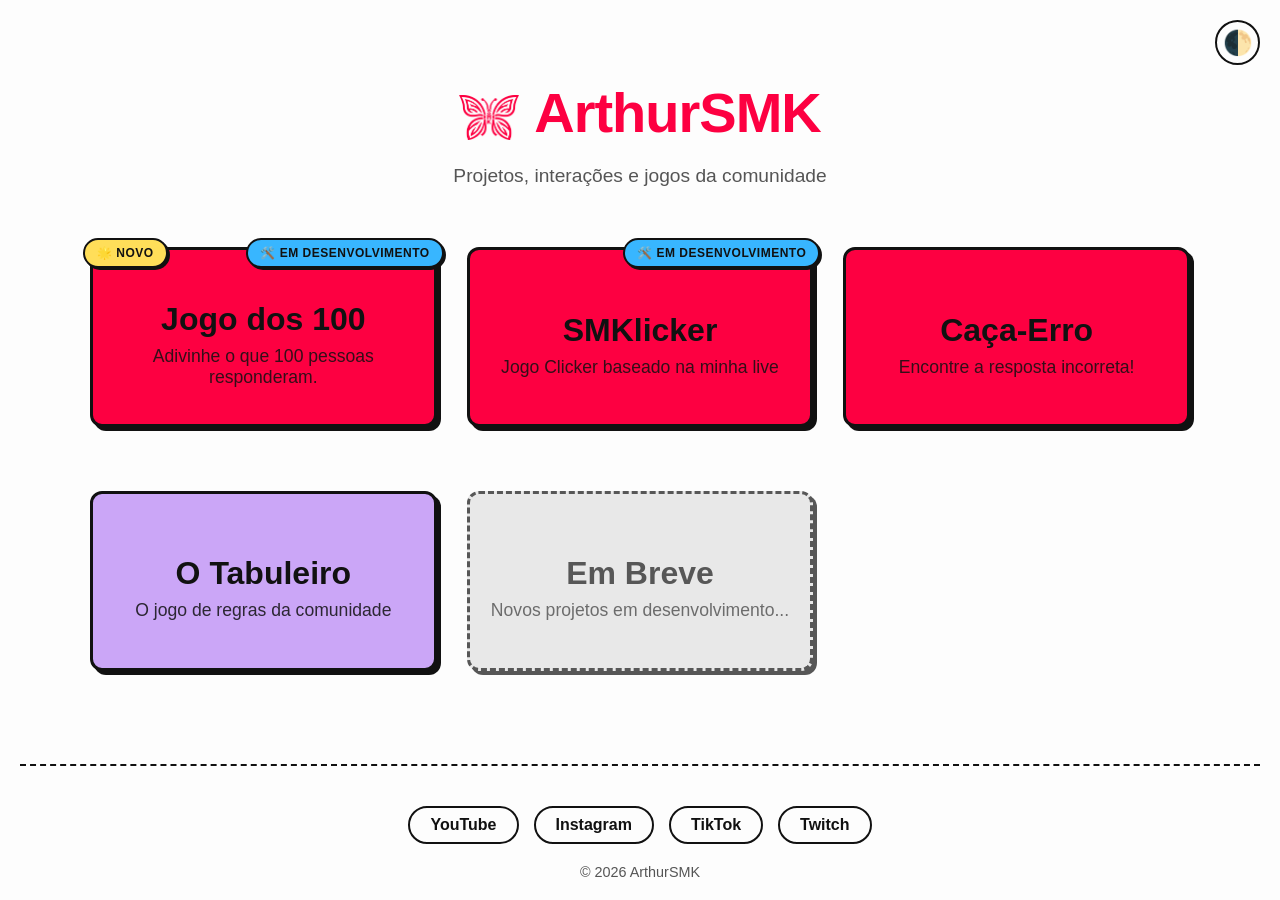
<file: index.html>
<!DOCTYPE html>
<html lang="pt-BR">
<head>
    <meta charset="UTF-8">
    <meta name="viewport" content="width=device-width, initial-scale=1.0">
    <title>ArthurSMK - Jogos e Interações</title>
    <link rel="icon" type="image/png" href="logo.png">
    <link rel="stylesheet" href="style.css">
</head>
<body>

    <button id="theme-toggle" class="theme-btn" aria-label="Alternar Tema">🌓</button>

    <header>
        <div class="logo-container">
            <div class="logo-img" style="-webkit-mask-image: url('logo.png'); mask-image: url('logo.png');"></div>
            <h1 class="brand-name">ArthurSMK</h1>
        </div>
        <p>Projetos, interações e jogos da comunidade</p>
    </header>

    <main class="games-grid">
        <a href="jogodos100/index.html" class="game-link">
            <div class="game-card jogodos100-bg">
                <span class="tag-novo">🌟 Novo</span>
                <span class="tag-dev">🛠️ Em Desenvolvimento</span>
                
                <h2>Jogo dos 100</h2>
                <p>Adivinhe o que 100 pessoas responderam.</p>
            </div>
        </a>
        
        <a href="smklicker/index.html" class="game-link">
            <div class="game-card smklicker-bg">
                <span class="tag-dev">🛠️ Em Desenvolvimento</span>
                
                <h2>SMKlicker</h2>
                <p>Jogo Clicker baseado na minha live</p>
            </div>
        </a>

        <a href="caca-erro/index.html" class="game-link">
            <div class="game-card caca-erro-bg">
                
                <h2>Caça-Erro</h2>
                <p>Encontre a resposta incorreta!</p>
            </div>
        </a>

        <a href="tabuleiro/index.html" class="game-link">
            <div class="game-card tabuleiro-bg">
                
                <h2>O Tabuleiro</h2>
                <p>O jogo de regras da comunidade</p>
            </div>
        </a>

        <a href="#" class="game-link em-breve">
            <div class="game-card futsal-bg">
                <h2>Em Breve</h2>
                <p>Novos projetos em desenvolvimento...</p>
            </div>
        </a>

    </main>

    <footer>
        <div class="social-links">
            <a href="https://youtube.com/@arthursmk18" target="_blank">YouTube</a>
            <a href="https://instagram.com/ArthurSMK18" target="_blank">Instagram</a>
            <a href="https://tiktok.com/@arthursmk" target="_blank">TikTok</a>
            <a href="https://twitch.tv/arthursmk" target="_blank">Twitch</a>
        </div>
        <p>© 2026 ArthurSMK</p>
    </footer>

    <script src="script.js"></script>
</body>
</html>
</file>
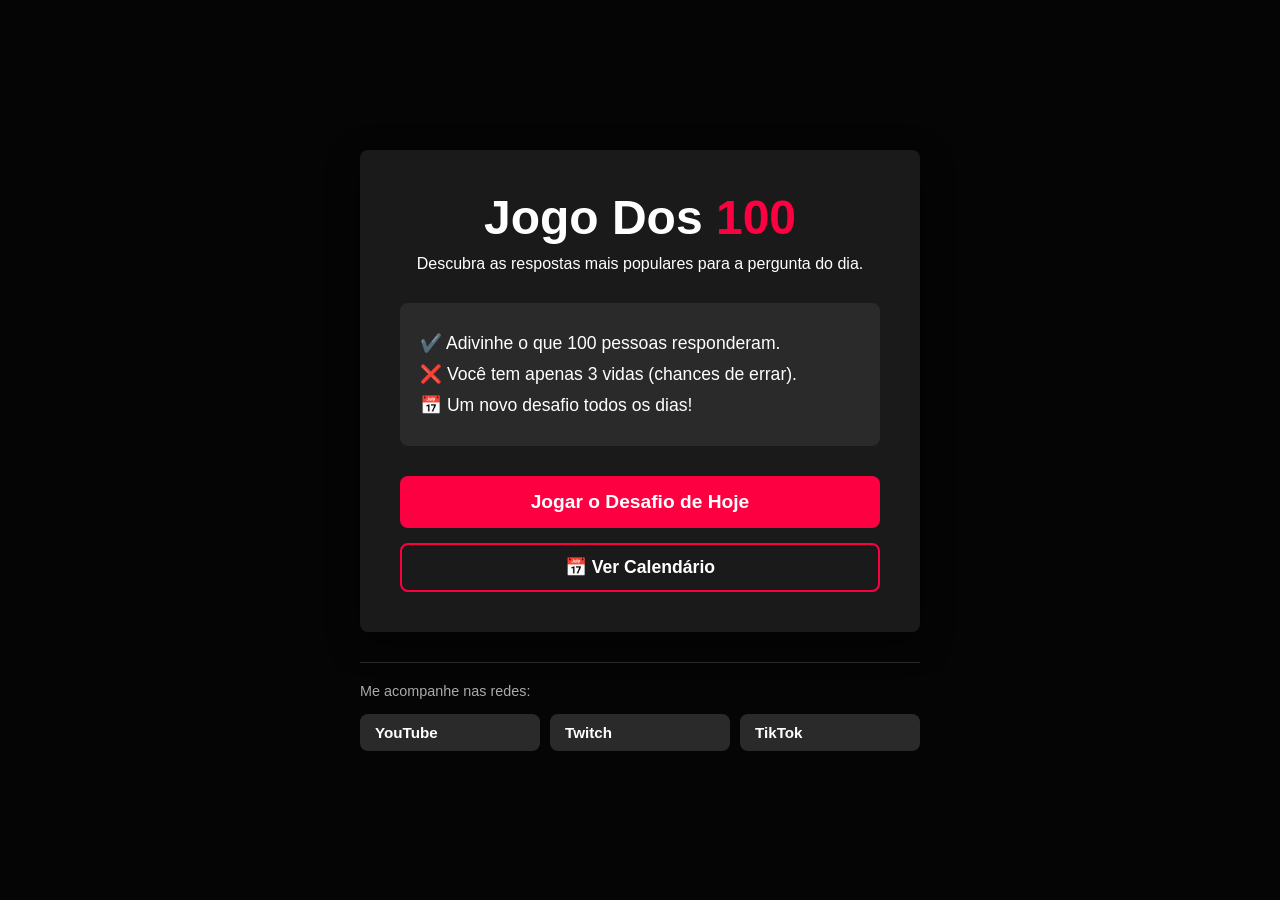
<file: jogodos100/index.html>
<!DOCTYPE html>
<html lang="pt-BR">
<head>
    <meta charset="UTF-8">
    <meta name="viewport" content="width=device-width, initial-scale=1.0">
    <title>Jogo Dos 100</title>
    <link rel="stylesheet" href="style.css">
</head>
<body>
    <div id="menu-screen" class="screen">
        <div class="menu-content">
            <h1>Jogo Dos <span class="highlight">100</span></h1>
            <p>Descubra as respostas mais populares para a pergunta do dia.</p>
            <div class="instructions">
                <p>✔️ Adivinhe o que 100 pessoas responderam.</p>
                <p>❌ Você tem apenas 3 vidas (chances de errar).</p>
                <p>📅 Um novo desafio todos os dias!</p>
            </div>
            <div class="menu-actions">
                <button id="btn-start" class="btn-primary">Jogar o Desafio de Hoje</button>
                <button id="btn-open-calendar" class="btn-secondary">📅 Ver Calendário</button>
            </div>
            </div> <div class="social-section">
                <p>Me acompanhe nas redes:</p>
                <div class="social-links">
                    <a href="https://youtube.com/@arthursmk18" target="_blank" class="social-btn youtube">YouTube</a>
                    <a href="https://twitch.tv/arthursmk" target="_blank" class="social-btn twitch">Twitch</a>
                    <a href="https://tiktok.com/@arthursmk" target="_blank" class="social-btn tiktok">TikTok</a>
                </div>
            </div>
        </div>
    </div>

    <div id="calendar-modal" class="modal hidden">
        <div class="modal-content calendar-content">
            <h2>Desafios Anteriores</h2>
            <p class="subtitle">Jogue os dias que você perdeu ou deixou passar.</p>
            
            <div class="calendar-wrapper">
                <div class="calendar-header">
                    <button id="btn-prev-month" class="btn-nav">&lt;</button>
                    <h3 id="calendar-month-year">Mês Ano</h3>
                    <button id="btn-next-month" class="btn-nav">&gt;</button>
                </div>
                <div class="calendar-weekdays">
                    <span>D</span><span>S</span><span>T</span><span>Q</span><span>Q</span><span>S</span><span>S</span>
                </div>
                <div id="calendar-grid" class="calendar-grid">
                    </div>
            </div>

            <div class="modal-actions">
                <button id="btn-close-calendar" class="btn-secondary">Fechar Calendário</button>
            </div>
        </div>
    </div>

    <div id="game-screen" class="screen hidden">
        <button id="btn-back-from-game" class="btn-text">⬅ Voltar ao Menu</button>

        <header class="game-header">
            <div class="score-container">
                <span class="score-label">Pontuação</span>
                <span id="score-display" class="score-value">0/100</span>
            </div>
            <div class="lives-container" id="lives-display">
                <span class="life"></span>
                <span class="life"></span>
                <span class="life"></span>
            </div>
        </header>

        <main class="game-main">
            <h2 id="question-display">Carregando pergunta...</h2>
            
            <div id="board" class="board">
                </div>

            <div class="input-section">
                <input type="text" id="guess-input" placeholder="Digite sua resposta..." autocomplete="off">
                <button id="btn-submit" class="btn-primary">Enviar</button>
                <button id="btn-hint" class="btn-secondary hint-btn" title="Pedir Dica">💡</button>
            </div>
            <p id="feedback-message" class="feedback"></p>

            <div id="wrong-guesses-container" class="hidden">
                <p class="wrong-guesses-title">Tentativas incorretas:</p>
                <div id="wrong-guesses-list"></div>
            </div>
        </main>
    </div>

    <div id="end-modal" class="modal hidden">
        <div class="modal-content">
            <h2 id="end-title">Fim de Jogo</h2>
            <p id="end-score-text">Você conseguiu <span id="final-score" class="highlight">0</span> pontos!</p>
            
            <p id="end-hints-display" style="font-size: 0.9rem; color: var(--text-muted); margin-bottom: 15px;">Dicas usadas: <span id="final-hints" class="highlight">0</span></p>

            <div id="missed-words-container" class="hidden">
                <p>Faltou descobrir:</p>
                <ul id="missed-words-list"></ul>
            </div>
            <div class="modal-actions">
                <button id="btn-share" class="btn-primary">Compartilhar Pontuação</button>
                <button id="btn-back-menu" class="btn-secondary" style="margin-top: 10px;">Voltar ao Menu</button>
            </div>
        </div>
    </div>

    <script src="script.js"></script>
</body>
</html>
</file>
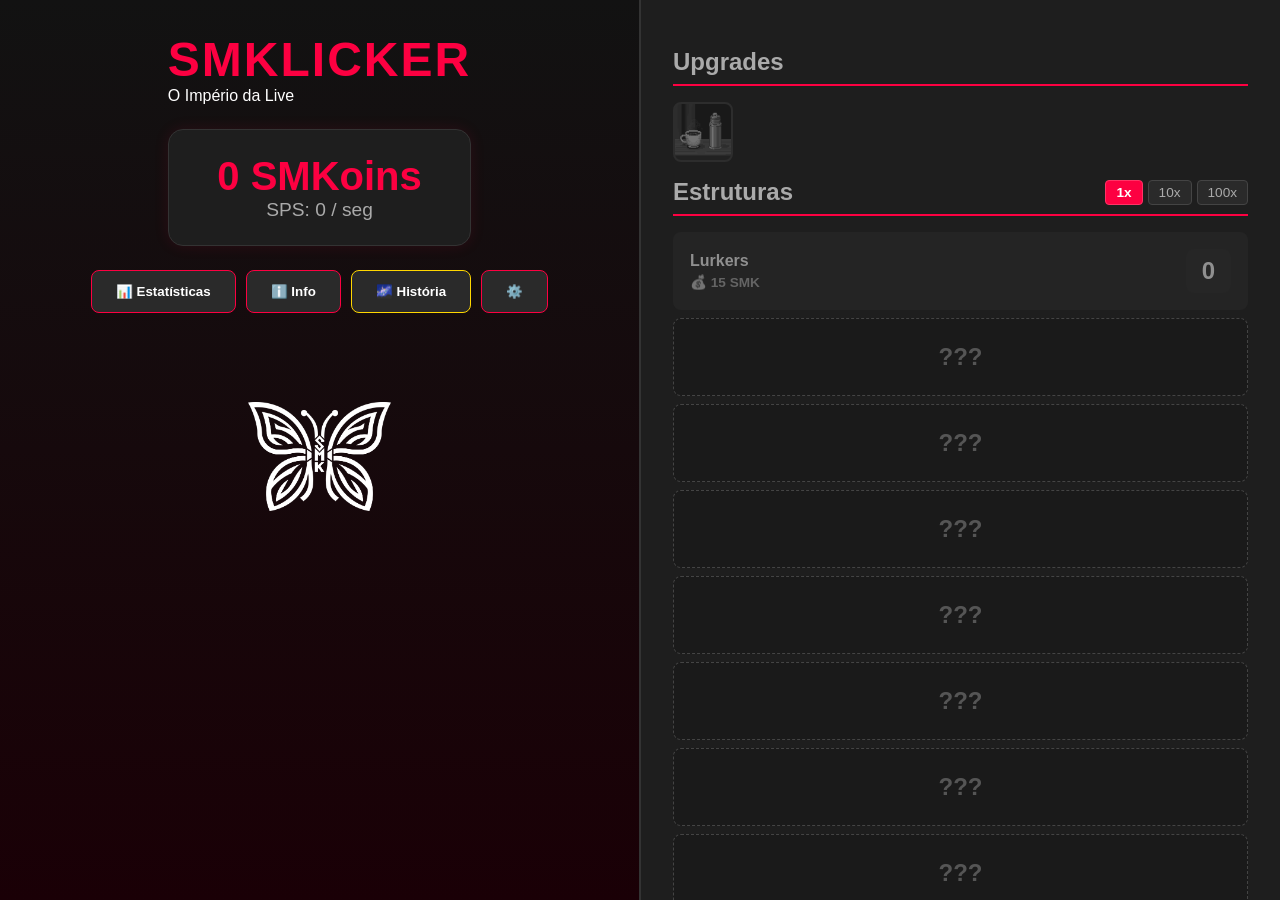
<file: smklicker/index.html>
<!DOCTYPE html>
<html lang="pt-BR">
<head>
    <meta charset="UTF-8">
    <meta name="viewport" content="width=device-width, initial-scale=1.0">
    <title>SMKlicker</title>
    <link rel="stylesheet" href="style.css">
</head>
<body onload="carregarJogo()">
    
    <div id="tela-arvore" class="tela-prestigio" style="display: none;">
        <div class="arvore-header">
            <h1 style="color: gold; font-size: 3rem; margin-bottom: 10px;">🌌 O Tabuleiro</h1>
            <p style="font-size: 1.2rem;">Seus Editz: <span id="editz-banco-arvore" style="color: gold; font-weight: bold; font-size: 1.8rem;">0</span></p>
            <p style="font-size: 1rem; margin-top: 5px;">Bônus Global: <span id="editz-bonus-arvore" style="color: var(--smk-pink);">+0% SPS</span></p>
        </div>
        <div class="arvore-content">
            <div id="skill-tree-container" class="upgrades-grid" style="justify-content: center; margin-top: 3rem; gap: 20px;">
                </div>
        </div>
        <div class="arvore-footer">
            <button class="menu-btn" style="font-size: 1.5rem; padding: 15px 40px; border-color: var(--smk-pink); margin-top: 4rem; box-shadow: 0 0 15px rgba(253, 0, 65, 0.4);" onclick="reabrirLive()">▶️ Reabrir a Live</button>
        </div>
    </div>

    <div class="game-container">
        <div class="left-panel">
            <div class="header">
                <h1>SMKlicker</h1>
                <p class="subtitle">O Império da Live</p>
            </div>
            
            <div class="score-board">
                <div class="smkoins-display">
                    <span id="smkoins">0</span> 
                    <span class="currency-name">SMKoins</span>
                </div>
                <div class="sps-display">
                    SPS: <span id="sps">0</span> / seg
                </div>
            </div>

            <div class="menu-buttons">
                <button class="menu-btn" onclick="abrirModalEstatisticas()">📊 Estatísticas</button>
                <button class="menu-btn" onclick="abrirModal('modal-info')">ℹ️ Info</button>
                <button class="menu-btn" style="border-color: gold;" onclick="abrirModalAscensao()" onmouseenter="showPrestigeTooltip()" onmouseleave="hideTooltip()">🌌 História</button>
                <button class="menu-btn" onclick="abrirModal('modal-config')">⚙️</button>
            </div>

            <div class="click-area">
                <button id="borboleta-btn" onclick="clicarBorboleta()"><img id="img-css" src="logo.png" alt="Logo"></button>
            </div>
        </div>

        <div class="right-panel">
            <div class="store-section">
                <h2>Upgrades</h2>
                <div id="upgrades-container" class="upgrades-grid">
                    </div>
            </div>

            <div class="store-section">
                <div style="display: flex; justify-content: space-between; align-items: center; border-bottom: 2px solid var(--smk-pink); padding-bottom: 0.5rem; margin-bottom: 1rem; margin-top: 1rem;">
                    <h2 style="border: none; margin: 0; padding: 0;">Estruturas</h2>
                    <div class="buy-multiplier">
                        <button id="btn-buy-1" class="buy-btn active" onclick="mudarMultiplicador(1)">1x</button>
                        <button id="btn-buy-10" class="buy-btn" onclick="mudarMultiplicador(10)">10x</button>
                        <button id="btn-buy-100" class="buy-btn" onclick="mudarMultiplicador(100)">100x</button>
                    </div>
                </div>
                <div id="estruturas-container" class="estruturas-list">
                    </div>
            </div>
        </div>
    </div>

    <div id="modal-info" class="modal">
        <div class="modal-content modal-large">
            <span class="close-btn" onclick="fecharModal('modal-info')">&times;</span>
            <h2 style="color: var(--smk-pink); border-bottom: 2px solid var(--smk-pink); padding-bottom: 10px;">ℹ️ Informações</h2>
            
            <div style="margin-top: 20px;">
                <h3 style="color: #fff; margin-bottom: 10px;">Sobre o Jogo</h3>
                <p style="color: var(--text-muted); line-height: 1.6;">O <strong>SMKlicker</strong> é um projeto focado em transformar toda a lore da live do ArthurSMK em um jogo incremental infinito. Evolua seu império, melhore seu chat, faça amizade com o Creebinho e descubra os limites do Tabuleiro.</p>
                <p style="margin-top: 15px;">Redes Oficiais: 
                    <a href="https://twitch.tv/arthursmk" target="_blank" style="color: var(--smk-pink); text-decoration: none; margin-right: 10px;">Twitch</a> 
                    <a href="https://youtube.com/arthursmk18" target="_blank" style="color: var(--smk-pink); text-decoration: none; margin-right: 10px;">YouTube</a> 
                    <a href="https://tiktok.com/@arthursmk" target="_blank" style="color: var(--smk-pink); text-decoration: none;">TikTok</a>
                </p>
            </div>

            <div style="margin-top: 30px;">
                <h3 style="color: #fff; margin-bottom: 10px;">Histórico de Versões</h3>
                <ul style="color: var(--text-muted); line-height: 1.8; margin-left: 20px;">
                    <li><strong style="color:#fff;">Versão 1.1 (O Tabuleiro):</strong> Adicionado menus de Informações, Estatísticas com abas interativas, sistema dinâmico de Prestígio (Ascensão) com geração da moeda Editz e Árvore de Habilidades.</li>
                    <li><strong style="color:#fff;">Versão 1.0 (A Base Vem Forte):</strong> Lançamento do jogo com estruturas, dezenas de melhorias temáticas, e sistema de Golden Cookies.</li>
                </ul>
            </div>
        </div>
    </div>

    <div id="modal-estatisticas" class="modal">
        <div class="modal-content modal-large">
            <span class="close-btn" onclick="fecharModal('modal-estatisticas')">&times;</span>
            <h2 style="color: var(--smk-pink); margin-bottom: 15px;">📊 Estatísticas</h2>

            <div class="tabs">
                <button class="tab-btn active" onclick="mudarAba(event, 'tab-geral')">Geral</button>
                <button class="tab-btn" onclick="mudarAba(event, 'tab-melhorias')">Melhorias</button>
                <button class="tab-btn" onclick="mudarAba(event, 'tab-conquistas')">Conquistas</button>
            </div>

            <div id="tab-geral" class="tab-content" style="display: block;">
                </div>

            <div id="tab-melhorias" class="tab-content">
                <h3 id="melhorias-progresso" style="color: #fff; margin-bottom: 15px;">Melhorias desbloqueadas: 0/0 (0%)</h3>
                <div id="upgrades-comprados-container" class="upgrades-grid"></div>
            </div>

            <div id="tab-conquistas" class="tab-content">
                <h3 id="conquistas-progresso" style="color: #fff; margin-bottom: 15px;">Conquistas desbloqueadas: 0/0 (0%)</h3>
                <div class="conquistas-section">
                    <h3>Cliques Manuais</h3><div id="conq-cliques" class="upgrades-grid"></div>
                </div>
                <div class="conquistas-section">
                    <h3>Produção (SPS)</h3><div id="conq-sps" class="upgrades-grid"></div>
                </div>
                <div class="conquistas-section">
                    <h3>Estruturas</h3><div id="conq-estruturas" class="upgrades-grid"></div>
                </div>
            </div>
        </div>
    </div>

    <div id="modal-ascensao" class="modal">
        <div class="modal-content">
            <span class="close-btn" onclick="fecharModal('modal-ascensao')">&times;</span>
            <h2 style="color: gold; border-bottom: 2px solid gold; padding-bottom: 10px;">🌌 O Tabuleiro</h2>
            
            <p style="color: var(--text-muted); margin-top: 15px; font-size: 1.1rem; line-height: 1.6;">Você descobriu a existência do Tabuleiro. Ao Ascender, você abdica do seu império atual para transcender e ganhar <strong style="color: gold;">Editz</strong>.</p>
            
            <div style="display: flex; justify-content: center; align-items: center; background-color: rgba(255, 215, 0, 0.1); padding: 30px; border-radius: 8px; margin: 20px 0;">
                <button class="menu-btn btn-danger" style="font-size: 1.2rem; padding: 20px; border-color: gold; color: gold; font-weight: bold;" onmouseenter="showPrestigeTooltip()" onmouseleave="hideTooltip()" onclick="realizarAscensao()">DESLIGAR TELA E ASCENDER</button>
            </div>
        </div>
    </div>

    <div id="modal-config" class="modal">
        <div class="modal-content">
            <span class="close-btn" onclick="fecharModal('modal-config')">&times;</span>
            <h2>⚙️ Configurações</h2>
            <div class="config-buttons">
                <button class="menu-btn" onclick="salvarJogoManual()">💾 Salvar Jogo Manualmente</button>
                <button class="menu-btn btn-danger" onclick="resetarJogo()">🗑️ Novo Jogo (Zerar)</button>
            </div>
            <p style="margin-top: 15px; color: var(--text-muted); font-size: 0.9rem; text-align: center;">O jogo salva automaticamente a cada 5 minutos.</p>
        </div>
    </div>

    <div id="modal-confirmacao" class="modal" style="z-index: 3000;">
        <div class="modal-content" style="text-align: center;">
            <h2 id="confirm-title" style="color: var(--smk-pink); margin-bottom: 15px;">Atenção</h2>
            <p id="confirm-text" style="color: var(--text-muted); margin-bottom: 25px; font-size: 1.1rem; line-height: 1.5;"></p>
            <div style="display: flex; justify-content: center; gap: 15px;">
                <button class="menu-btn" onclick="fecharModal('modal-confirmacao')">Cancelar</button>
                <button id="btn-confirm-ok" class="menu-btn btn-danger">Confirmar</button>
            </div>
        </div>
    </div>

    <div id="evento-container"></div>

    <div id="tooltip" class="tooltip" style="display: none;"></div>

    <div id="toast-container"></div>

    <script src="script.js"></script>
</body>
</html>
</file>
<file: style.css>
/* Declaração de Variáveis de Cores (Modo Claro) */
:root {
    --bg-color: #fdfdfd;
    --text-color: #111;
    --text-muted: #555;
    --card-bg: #fff;
    --card-border: #111;
    --shadow-color: #111;
    
    /* A cor da sua marca no modo claro (Rosa) */
    --brand-color: #fd0041; 
    --caca-erro: #fd0041;
    --jogodos100: #fd0041;
    --tabuleiro: #cba6f7;
    --smklicker: #fd0041;
    --em-breve: #e0e0e0;
}

/* Variáveis para o Modo Escuro */
[data-theme="dark"] {
    --bg-color: #121212;
    --text-color: #fdfdfd;
    --text-muted: #aaa;
    --card-bg: #1e1e1e;
    --card-border: #fdfdfd;
    --shadow-color: #fdfdfd;

    /* A cor da sua marca no modo escuro (Branco) */
    --brand-color: #ffffff;

    --caca-erro: #fd0041;
    --tabuleiro: #cba6f7;
    --smklicker: #fd0041;
    --jogodos100: #fd0041;
    --em-breve: #333333;
}

* {
    margin: 0;
    padding: 0;
    box-sizing: border-box;
    font-family: 'Segoe UI', Tahoma, Geneva, Verdana, sans-serif;
    transition: background-color 0.3s ease, color 0.3s ease; /* Transição suave */
}

body {
    background-color: var(--bg-color);
    color: var(--text-color);
    display: flex;
    flex-direction: column;
    align-items: center;
    min-height: 100vh;
    padding: 50px 20px 0 20px;
}

#img-css {
    width: 4%;
}

/* Botão de Tema */
.theme-btn {
    position: absolute;
    top: 20px;
    right: 20px;
    background: none;
    border: 2px solid var(--card-border);
    font-size: 1.5rem;
    cursor: pointer;
    border-radius: 50%;
    width: 45px;
    height: 45px;
    color: var(--text-color);
    display: flex;
    justify-content: center;
    align-items: center;
}

.theme-btn:hover {
    background-color: var(--card-border);
    color: var(--bg-color);
}

header {
    text-align: center;
    margin-top: 30px;
    margin-bottom: 60px;
}

header h1 {
    font-size: 3.5rem;
    font-weight: 800;
    letter-spacing: -1px;
    margin-bottom: 10px;
}

header p {
    color: var(--text-muted);
    font-size: 1.2rem;
}

.games-grid {
    display: grid;
    grid-template-columns: repeat(auto-fit, minmax(320px, 1fr));
    gap: 30px;
    width: 100%;
    max-width: 1100px;
    flex-grow: 1; /* Empurra o rodapé pro fundo */
}

.game-link {
    text-decoration: none;
    color: var(--text-color);
    display: block;
}

.game-card {
    border: 3px solid var(--card-border);
    border-radius: 12px;
    height: 180px;
    display: flex;
    flex-direction: column;
    justify-content: center;
    align-items: center;
    text-align: center;
    padding: 20px;
    transition: transform 0.15s ease-out, box-shadow 0.15s ease-out;
    background-color: var(--card-bg);
    box-shadow: 4px 4px 0px var(--shadow-color); 
}

.game-card:hover {
    transform: translate(-4px, -4px);
    box-shadow: 8px 8px 0px var(--shadow-color);
}

.game-card:active {
    transform: translate(0px, 0px);
    box-shadow: 0px 0px 0px var(--shadow-color);
}

.game-card h2 { font-size: 2rem; font-weight: 700; margin-bottom: 8px; }
.game-card p { font-size: 1.1rem; font-weight: 500; opacity: 0.85; }

/* Aplicando as variáveis de cor nos cards */
.caca-erro-bg { background-color: var(--caca-erro); }
.tabuleiro-bg { background-color: var(--tabuleiro); }
.smklicker-bg { background-color: var(--smklicker); }
.jogodos100-bg { background-color: var(--jogodos100); }
.futsal-bg { background-color: var(--em-breve); border-style: dashed; }

.em-breve { cursor: default; opacity: 0.7; }
.em-breve .game-card:hover { transform: none; box-shadow: 4px 4px 0px var(--shadow-color); }

/* Estilos do Rodapé (Footer) e Redes Sociais */
footer {
    width: 100%;
    text-align: center;
    padding: 40px 20px 20px 20px;
    margin-top: 60px;
    border-top: 2px dashed var(--card-border);
}

.social-links {
    display: flex;
    justify-content: center;
    gap: 15px;
    margin-bottom: 20px;
    flex-wrap: wrap; /* Quebra linha no celular se precisar */
}

.social-links a {
    text-decoration: none;
    color: var(--text-color);
    font-weight: 700;
    border: 2px solid var(--card-border);
    padding: 8px 20px;
    border-radius: 30px;
    transition: all 0.2s ease;
}

.social-links a:hover {
    background-color: var(--text-color);
    color: var(--bg-color);
    transform: translateY(-3px);
}

footer p {
    color: var(--text-muted);
    font-size: 0.9rem;
    font-weight: 500;
}

/* =========================================
   ESTILOS DA LOGO E NOME DA MARCA
   ========================================= */
.logo-container {
    display: flex;
    align-items: center;
    justify-content: center;
    gap: 15px; /* Espaço entre a logo e o nome */
    margin-bottom: 10px;
}

.brand-name {
    font-size: 3.5rem;
    font-weight: 800;
    letter-spacing: -1px;
    color: var(--brand-color);
    transition: color 0.3s ease;
}

.logo-img {
    width: 60px; /* Tamanho da logo */
    height: 60px;
    /* O background define a cor que a logo vai ter */
    background-color: var(--brand-color);
    /* A máscara usa o formato do seu PNG para "cortar" essa cor */
    -webkit-mask-size: contain;
    -webkit-mask-repeat: no-repeat;
    -webkit-mask-position: center;
    mask-size: contain;
    mask-repeat: no-repeat;
    mask-position: center;
    transition: background-color 0.3s ease;
}

/* Esconde o h1 antigo do cabeçalho caso tenha sobrado no código */
header h1:not(.brand-name) {
    display: none; 
}


/* =========================================
   ESTILOS DAS TAGS DENTRO DOS CARDS
   ========================================= */
.game-card {
    position: relative; /* Isso é crucial para as tags ficarem no lugar certo */
    /* ... o resto do estilo do game-card já está lá em cima ... */
}

/* Estilo base compartilhado pelas tags */
.tag-novo, .tag-dev {
    position: absolute;
    top: -12px; /* Faz a tag pular um pouquinho pra fora do card */
    padding: 6px 12px;
    border-radius: 20px;
    font-size: 0.75rem;
    font-weight: 800;
    text-transform: uppercase;
    letter-spacing: 0.5px;
    border: 2px solid var(--card-border);
    box-shadow: 2px 2px 0px var(--shadow-color);
    z-index: 10;
    transition: border-color 0.3s ease, box-shadow 0.3s ease;
}

/* Posição e cor específica da tag NOVO */
.tag-novo {
    left: -10px;
    background-color: #ffde59; /* Amarelo chamativo */
    color: #111; /* Texto sempre escuro para ler bem no amarelo */
}

/* Posição e cor específica da tag EM DESENVOLVIMENTO */
.tag-dev {
    right: -10px;
    background-color: #38b6ff; /* Azul claro estilo blueprint */
    color: #111;
}

/* Ajuste no texto dos cards para não encostar nas tags */
.game-card h2 {
    margin-top: 15px; 
}
</file>
<file: jogodos100/style.css>
:root {
    --bg-main: #050505;
    --bg-panel: #1a1a1a;
    --bg-panel-light: #2a2a2a;
    --text-main: #ffffff;
    --text-muted: #aaaaaa;
    --accent: #fd0041;
    --accent-hover: #e0003a;
    --border-radius: 8px;
}

* {
    margin: 0;
    padding: 0;
    box-sizing: border-box;
    font-family: 'Segoe UI', Tahoma, Geneva, Verdana, sans-serif;
}

body {
    background-color: var(--bg-main);
    color: var(--text-main);
    display: flex;
    justify-content: center;
    align-items: center;
    min-height: 100vh;
}

.hidden {
    display: none !important;
}

.highlight {
    color: var(--accent);
}

.screen {
    width: 100%;
    max-width: 600px;
    padding: 20px;
    display: flex;
    flex-direction: column;
}

/* --- MENU --- */
.menu-content {
    background-color: var(--bg-panel);
    padding: 40px;
    border-radius: var(--border-radius);
    text-align: center;
    box-shadow: 0 10px 30px rgba(0, 0, 0, 0.5);
}

.menu-content h1 {
    font-size: 3rem;
    margin-bottom: 10px;
}

.instructions {
    margin: 30px 0;
    text-align: left;
    background-color: var(--bg-panel-light);
    padding: 20px;
    border-radius: var(--border-radius);
}

.instructions p {
    margin: 10px 0;
    font-size: 1.1rem;
}

.menu-actions {
    display: flex;
    flex-direction: column;
    gap: 15px;
}

/* --- BOTÕES --- */
.btn-primary {
    background-color: var(--accent);
    color: var(--text-main);
    border: none;
    padding: 15px 30px;
    font-size: 1.2rem;
    font-weight: bold;
    border-radius: var(--border-radius);
    cursor: pointer;
    transition: background-color 0.2s, transform 0.1s;
    width: 100%;
}

.btn-primary:hover {
    background-color: var(--accent-hover);
}

.btn-primary:active {
    transform: scale(0.98);
}

.btn-secondary {
    background-color: transparent;
    color: var(--text-main);
    border: 2px solid var(--accent);
    padding: 12px 20px;
    font-size: 1.1rem;
    font-weight: bold;
    border-radius: var(--border-radius);
    cursor: pointer;
    transition: all 0.2s;
    width: 100%;
}

.btn-secondary:hover {
    background-color: rgba(253, 0, 65, 0.1);
}

/* --- ÁREA DE JOGO --- */
.game-header {
    display: flex;
    justify-content: space-between;
    align-items: center;
    margin-bottom: 20px;
    background-color: var(--bg-panel);
    padding: 15px 20px;
    border-radius: var(--border-radius);
}

.score-container {
    display: flex;
    flex-direction: column;
}

.score-label {
    font-size: 0.9rem;
    color: var(--text-muted);
}

.score-value {
    font-size: 1.5rem;
    font-weight: bold;
    color: var(--accent);
}

.lives-container {
    display: flex;
    gap: 10px;
}

.life {
    width: 30px;
    height: 30px;
    border: 2px solid var(--bg-panel-light);
    border-radius: 5px;
    display: flex;
    justify-content: center;
    align-items: center;
    font-size: 1.2rem;
    font-weight: bold;
    color: var(--accent);
    background-color: var(--bg-main);
}

.life.lost::after {
    content: 'X';
}

#question-display {
    font-size: 1.5rem;
    text-align: center;
    margin-bottom: 20px;
}

/* --- TABULEIRO --- */
.board {
    display: grid;
    grid-template-columns: 1fr;
    gap: 10px;
    margin-bottom: 25px;
}

.answer-slot {
    background-color: var(--bg-panel);
    border: 2px solid var(--bg-panel-light);
    border-radius: var(--border-radius);
    padding: 15px 20px;
    display: flex;
    justify-content: space-between;
    font-size: 1.2rem;
    font-weight: bold;
    transition: all 0.3s ease;
}

.answer-slot.hidden-answer {
    color: transparent;
    background-color: var(--bg-panel-light);
    border-color: var(--bg-panel);
}

.answer-slot.hidden-answer .points {
    color: transparent;
}

.answer-slot.revealed {
    background-color: var(--bg-main);
    border-color: var(--accent);
    color: var(--text-main);
}

.answer-slot.missed {
    background-color: var(--bg-main);
    border-color: var(--text-muted);
    color: var(--text-muted);
}

.answer-slot .points {
    color: var(--accent);
}

.answer-slot.missed .points {
    color: var(--text-muted);
}

/* --- INPUT --- */
.input-section {
    display: flex;
    gap: 10px;
}

#guess-input {
    flex: 1;
    padding: 15px;
    font-size: 1.2rem;
    background-color: var(--bg-panel);
    border: 2px solid var(--bg-panel-light);
    color: var(--text-main);
    border-radius: var(--border-radius);
    outline: none;
    transition: border-color 0.2s;
}

#guess-input:focus {
    border-color: var(--accent);
}

.feedback {
    text-align: center;
    margin-top: 10px;
    height: 20px;
    font-weight: bold;
    color: var(--accent);
}

/* --- MODAIS --- */
.modal {
    position: fixed;
    top: 0;
    left: 0;
    width: 100%;
    height: 100%;
    background-color: rgba(0, 0, 0, 0.9);
    display: flex;
    justify-content: center;
    align-items: center;
    z-index: 1000;
}

.modal-content {
    background-color: var(--bg-panel);
    padding: 40px;
    border-radius: var(--border-radius);
    text-align: center;
    width: 90%;
    max-width: 400px;
    border: 1px solid var(--accent);
    /* Removido o overflow-y: auto para o balão não cortar */
    overflow: visible; 
}

.modal-content h2 {
    font-size: 2.5rem;
    margin-bottom: 10px;
}

.subtitle {
    color: var(--text-muted);
    margin-bottom: 20px;
    font-size: 0.9rem;
}

#missed-words-container {
    margin: 20px 0;
    text-align: left;
    background-color: var(--bg-main);
    padding: 15px;
    border-radius: var(--border-radius);
}

#missed-words-list {
    list-style-type: none;
    color: var(--text-muted);
    margin-top: 10px;
}

/* --- CALENDÁRIO COMPLETO --- */
.calendar-content {
    max-width: 450px;
}

.calendar-wrapper {
    background-color: var(--bg-main);
    padding: 15px;
    border-radius: var(--border-radius);
    margin-bottom: 25px;
}

.calendar-header {
    display: flex;
    justify-content: space-between;
    align-items: center;
    margin-bottom: 15px;
}

.calendar-header h3 {
    text-transform: capitalize;
    font-size: 1.2rem;
    color: var(--accent);
}

.btn-nav {
    background-color: var(--bg-panel-light);
    color: var(--text-main);
    border: none;
    padding: 5px 15px;
    font-size: 1.2rem;
    border-radius: var(--border-radius);
    cursor: pointer;
    transition: 0.2s;
}

.btn-nav:hover {
    background-color: var(--accent);
}

.calendar-weekdays {
    display: grid;
    grid-template-columns: repeat(7, 1fr);
    margin-bottom: 10px;
    font-weight: bold;
    color: var(--text-muted);
}

.calendar-grid {
    display: grid;
    grid-template-columns: repeat(7, 1fr);
    gap: 5px;
}

.calendar-day {
    background-color: var(--bg-panel-light);
    color: var(--text-main);
    border: 2px solid transparent;
    aspect-ratio: 1 / 1;
    border-radius: var(--border-radius);
    cursor: pointer;
    font-weight: bold;
    font-size: 1rem;
    transition: all 0.2s;
    display: flex;
    align-items: center;
    justify-content: center;
    position: relative;
}

/* Dias vazios para alinhar a semana */
.calendar-day.empty {
    background-color: transparent;
    cursor: default;
    pointer-events: none;
}

/* Dias sem jogo (apagados) */
.calendar-day.disabled {
    background-color: transparent;
    color: #444;
    cursor: not-allowed;
    pointer-events: none;
}

.calendar-day:not(.empty):not(.disabled):hover {
    border-color: var(--accent);
    transform: translateY(-2px);
    z-index: 10;
}

.calendar-day.won {
    background-color: rgba(0, 255, 100, 0.1);
    border-color: #00ff64;
    color: #00ff64;
}

.calendar-day.lost {
    background-color: rgba(253, 0, 65, 0.1);
    border-color: var(--accent);
    color: var(--accent);
}

.calendar-day.playing {
    border-color: #ffcc00;
    color: #ffcc00;
}

/* Tooltip do Calendário */
.calendar-day[data-tooltip]::after {
    content: attr(data-tooltip);
    position: absolute;
    bottom: 115%;
    left: 50%;
    transform: translateX(-50%) translateY(5px);
    background-color: var(--bg-panel);
    color: var(--text-main);
    padding: 8px 12px;
    border-radius: var(--border-radius);
    font-size: 0.8rem;
    font-weight: normal;
    white-space: nowrap;
    opacity: 0;
    pointer-events: none;
    transition: all 0.2s ease;
    border: 1px solid var(--accent);
    box-shadow: 0 4px 15px rgba(0, 0, 0, 0.9);
}

.calendar-day[data-tooltip]:hover::after {
    opacity: 1;
    transform: translateX(-50%) translateY(0);
}

/* --- TENTATIVAS INCORRETAS --- */
#wrong-guesses-container {
    margin-top: 20px;
    text-align: left;
    width: 100%;
}

.wrong-guesses-title {
    font-size: 0.9rem;
    color: var(--text-muted);
    margin-bottom: 10px;
}

#wrong-guesses-list {
    display: flex;
    flex-wrap: wrap;
    gap: 8px;
}

.wrong-guess-chip {
    background-color: rgba(253, 0, 65, 0.1);
    color: var(--accent);
    border: 1px solid var(--accent);
    padding: 6px 12px;
    border-radius: 20px;
    font-size: 0.85rem;
    text-decoration: line-through; /* Risca a palavra */
    animation: fadeIn 0.3s ease;
}

@keyframes fadeIn {
    from { opacity: 0; transform: translateY(-5px); }
    to { opacity: 1; transform: translateY(0); }
}

/* --- REDES SOCIAIS --- */
.social-section {
    margin-top: 30px;
    padding-top: 20px;
    border-top: 1px solid var(--bg-panel-light);
}

.social-section p {
    font-size: 0.9rem;
    color: var(--text-muted);
    margin-bottom: 15px;
}

.social-links {
    display: flex;
    justify-content: center;
    gap: 10px;
    flex-wrap: wrap;
}

.social-btn {
    text-decoration: none;
    color: var(--text-main);
    font-weight: bold;
    font-size: 0.95rem;
    padding: 10px 15px;
    border-radius: var(--border-radius);
    background-color: var(--bg-panel-light);
    transition: all 0.2s ease;
    flex: 1; /* Faz os botões dividirem o espaço igualmente */
    min-width: 80px; /* Garante que não fiquem espremidos no celular */
}

.social-btn:hover {
    transform: translateY(-3px);
}

/* Cores oficias das marcas no Hover */
.social-btn.youtube:hover {
    background-color: #FF0000;
    color: #ffffff;
}

.social-btn.twitch:hover {
    background-color: #9146FF;
    color: #ffffff;
}

.social-btn.tiktok:hover {
    background-color: #ffffff;
    color: #000000;
    box-shadow: 0 4px 10px rgba(255, 255, 255, 0.2);
}

/* --- BOTÃO TEXTO (VOLTAR) --- */
.btn-text {
    background: none;
    border: none;
    color: var(--text-muted);
    font-size: 1rem;
    font-weight: bold;
    cursor: pointer;
    text-align: left;
    margin-bottom: 15px;
    display: flex;
    align-items: center;
    gap: 5px;
    transition: color 0.2s ease;
    width: fit-content;
}

.btn-text:hover {
    color: var(--accent);
}

/* --- BOTÃO DE DICA E TRACINHOS --- */
.hint-btn {
    flex: 0 0 60px; /* Mantém o botão quadrado e fixo */
    padding: 0;
    display: flex;
    align-items: center;
    justify-content: center;
    font-size: 1.5rem;
}

/* Quando a palavra recebe uma dica, o texto deixa de ser transparente */
.answer-slot.hidden-answer.has-hint {
    color: var(--text-muted); /* Cor cinza para os tracinhos */
    letter-spacing: 2px; /* Espaça um pouco os tracinhos para facilitar a contagem */
}

/* Garante que os pontos continuem escondidos mesmo com a dica revelada */
.answer-slot.hidden-answer.has-hint .points {
    color: transparent;
}
</file>
<file: smklicker/style.css>
/* MANTENHA O TOPO DO SEU CSS ATÉ .right-panel, SUBSTITUA O RESTO PELO ABAIXO */
:root {
    --bg-color: #121212;
    --panel-bg: #1e1e1e;
    --text-color: #ffffff;
    --text-muted: #aaaaaa;
    --smk-pink: #fd0041;
    --smk-pink-hover: #ff3366;
}

* { 
    box-sizing: border-box; 
    margin: 0; 
    padding: 0; 
    font-family: 'Segoe UI', Tahoma, Geneva, Verdana, sans-serif; 
    
    /* Bloqueia a seleção de texto e imagens ao clicar/arrastar */
    user-select: none; 
    -webkit-user-select: none; 
}

body { background-color: var(--bg-color); color: var(--text-color); display: flex; justify-content: center; height: 100vh; overflow: hidden; }

.game-container { display: flex; width: 100vw; height: 100vh; }

.left-panel { flex: 1; padding: 2rem; display: flex; flex-direction: column; align-items: center; border-right: 2px solid #333; background: linear-gradient(180deg, var(--bg-color) 0%, #1a0006 100%); }

.header h1 { color: var(--smk-pink); font-size: 3rem; text-transform: uppercase; letter-spacing: 2px; }

.score-board { text-align: center; margin: 1.5rem 0; background-color: var(--panel-bg); padding: 1.5rem 3rem; border-radius: 15px; border: 1px solid #333; box-shadow: 0 0 15px rgba(253, 0, 65, 0.1); }
.smkoins-display { font-size: 2.5rem; font-weight: bold; color: var(--smk-pink); }
.sps-display { font-size: 1.2rem; color: var(--text-muted); }

/* Novos Botões de Menu */
.menu-buttons { display: flex; gap: 10px; margin-bottom: 2rem; }
.menu-btn { background-color: #2a2a2a; color: white; border: 1px solid var(--smk-pink); padding: 0.8rem 1.5rem; border-radius: 8px; cursor: pointer; font-weight: bold; transition: background-color 0.2s; }
.menu-btn:hover { background-color: var(--smk-pink); }
.btn-danger { border-color: red; }
.btn-danger:hover { background-color: red; }

.click-area { margin: 2rem 0; }
#img-css { width: 25%;}
#borboleta-btn { font-size: 8rem; background: none; border: none; cursor: pointer; transition: transform 0.1s ease; user-select: none; }
#borboleta-btn:active { transform: scale(0.95); }

.right-panel { flex: 1; padding: 2rem; overflow-y: auto; background-color: var(--panel-bg); }
.store-section h2 { color: var(--text-muted); border-bottom: 2px solid var(--smk-pink); padding-bottom: 0.5rem; margin-bottom: 1rem; margin-top: 1rem; }

/* Estruturas */
.estrutura-item { display: flex; justify-content: space-between; align-items: center; background-color: #2a2a2a; padding: 1rem; margin-bottom: 0.5rem; border-radius: 8px; cursor: pointer; border: 1px solid transparent; transition: all 0.2s; }
.estrutura-item:hover { border-color: var(--smk-pink); background-color: #333; }
.estrutura-item.disabled { opacity: 0.5; cursor: not-allowed; filter: grayscale(100%); }
.est-info h4 { color: #fff; margin-bottom: 0.2rem; }
.est-info p { font-size: 0.85rem; color: var(--text-muted); }
.est-preco { color: var(--smk-pink); font-weight: bold; }
.est-count { font-size: 1.5rem; font-weight: bold; color: #fff; background-color: rgba(253, 0, 65, 0.2); padding: 0.5rem 1rem; border-radius: 8px; }
.estrutura-misterio { display: flex; justify-content: center; align-items: center; background-color: #1a1a1a; padding: 1.5rem; margin-bottom: 0.5rem; border-radius: 8px; border: 1px dashed #444; color: #555; font-weight: bold; font-size: 1.5rem; cursor: not-allowed; user-select: none; }

/* Grid de Quadrados (Upgrades e Conquistas) */
.upgrades-grid { display: flex; flex-wrap: wrap; gap: 8px; }

/* Quadrado 1x1 */
.square-icon {
    width: 60px;
    height: 60px;
    background-color: #2a2a2a;
    border: 2px solid #444;
    border-radius: 8px;
    cursor: pointer;
    display: flex;
    justify-content: center;
    align-items: center;
    font-size: 1.8rem;
    transition: transform 0.2s, border-color 0.2s, box-shadow 0.2s;
    background-size: cover;
    background-position: center;
    position: relative;
}
.square-icon:not(.disabled):hover {
    transform: scale(1.15);
    border-color: var(--smk-pink);
    box-shadow: 0 0 10px rgba(253, 0, 65, 0.5);
    z-index: 10;
}
.square-icon.disabled { opacity: 0.4; cursor: not-allowed; filter: grayscale(100%); }

/* Conquistas (Locked vs Unlocked) */
.conq-unlocked { border-color: gold; box-shadow: 0 0 5px rgba(255, 215, 0, 0.3); }
.conq-locked { background-color: #111; color: #444; border-color: #333; cursor: default; }
.conq-locked:hover { transform: none; box-shadow: none; border-color: #333; }

/* Modais */
.modal { display: none; position: fixed; z-index: 2000; left: 0; top: 0; width: 100%; height: 100%; background-color: rgba(0,0,0,0.8); backdrop-filter: blur(5px); }
.modal-content { background-color: var(--panel-bg); margin: 5% auto; padding: 2rem; border: 2px solid var(--smk-pink); border-radius: 15px; width: 400px; color: white; position: relative; }
.modal-large { width: 80%; max-width: 800px; max-height: 80vh; overflow-y: auto; }
.close-btn { color: #aaa; float: right; font-size: 28px; font-weight: bold; cursor: pointer; position: absolute; top: 10px; right: 20px; }
.close-btn:hover { color: #fff; }
.conquistas-section { margin-top: 1.5rem; }
.conquistas-section h3 { margin-bottom: 10px; color: var(--smk-pink); border-bottom: 1px solid #333; padding-bottom: 5px; }
.config-buttons { display: flex; flex-direction: column; gap: 15px; margin-top: 20px; }

/* Tooltip */
.tooltip { position: absolute; background-color: rgba(18, 18, 18, 0.95); color: #fff; padding: 15px; border: 1px solid var(--smk-pink); border-radius: 8px; pointer-events: none; z-index: 9999; font-size: 0.9rem; box-shadow: 0 4px 15px rgba(0,0,0,0.5); min-width: 250px; }
.tooltip h4 { color: var(--smk-pink); margin-bottom: 5px; font-size: 1.1rem; }

/* Toast Notifications */
#toast-container { position: fixed; bottom: 20px; left: 50%; transform: translateX(-50%); z-index: 3000; display: flex; flex-direction: column; gap: 10px; pointer-events: none; }
.toast { background-color: #1a1a1a; color: white; border-left: 5px solid gold; padding: 15px 25px; border-radius: 5px; box-shadow: 0 5px 15px rgba(0,0,0,0.5); font-weight: bold; opacity: 0; transform: translateY(20px); transition: opacity 0.3s, transform 0.3s; }
.toast.show { opacity: 1; transform: translateY(0); }

.click-area {
    margin: 3rem 0;
}

#borboleta-btn {
    font-size: 8rem;
    background: none;
    border: none;
    cursor: pointer;
    transition: transform 0.1s ease;
    user-select: none;
}

#borboleta-btn:active {
    transform: scale(0.95);
}

/* Painel Direito (Loja) */
.right-panel {
    flex: 1;
    padding: 2rem;
    overflow-y: auto;
    background-color: var(--panel-bg);
}

.store-section h2 {
    color: var(--text-muted);
    border-bottom: 2px solid var(--smk-pink);
    padding-bottom: 0.5rem;
    margin-bottom: 1rem;
    margin-top: 1rem;
}

/* Estruturas */
.estrutura-item {
    display: flex;
    justify-content: space-between;
    align-items: center;
    background-color: #2a2a2a;
    padding: 1rem;
    margin-bottom: 0.5rem;
    border-radius: 8px;
    cursor: pointer;
    border: 1px solid transparent;
    transition: all 0.2s;
}

.estrutura-item:hover {
    border-color: var(--smk-pink);
    background-color: #333;
}

.estrutura-item.disabled {
    opacity: 0.5;
    cursor: not-allowed;
    filter: grayscale(100%);
}

.est-info h4 {
    color: #fff;
    margin-bottom: 0.2rem;
}

.est-info p {
    font-size: 0.85rem;
    color: var(--text-muted);
}

.est-preco {
    color: var(--smk-pink);
    font-weight: bold;
}

/* Substitua o .est-count antigo por este e adicione as linhas abaixo */
.est-count { 
    font-size: 1.5rem; 
    font-weight: bold; 
    color: #fff; 
    background-color: rgba(253, 0, 65, 0.2); 
    padding: 0.5rem 1rem; 
    border-radius: 8px; 
    display: flex;         /* Adicionado para alinhar os números lado a lado */
    align-items: center; 
}

/* Novo elemento que aparece no hover */
.est-qtd-hover {
    display: none;
    font-size: 1rem;
    margin-left: 8px;
}

/* Regra que faz o número aparecer ao colocar o mouse por cima da estrutura */
.estrutura-item:hover .est-qtd-hover {
    display: inline-block;
    animation: fadeHover 0.2s;
}

@keyframes fadeHover {
    from { opacity: 0; transform: translateX(-5px); }
    to { opacity: 1; transform: translateX(0); }
}

/* Upgrades */
.upgrades-grid {
    display: flex;
    flex-wrap: wrap;
    gap: 10px;
    justify-content: flex-start;
}

.upgrade-btn {
    background-color: #2a2a2a;
    color: white;
    border: 1px solid #444;
    padding: 0.8rem;
    border-radius: 8px;
    cursor: pointer;
    text-align: center;
    font-size: 0.9rem;
}

.upgrade-btn.disabled {
    opacity: 0.5;
    cursor: not-allowed;
}

.upgrade-btn:not(.disabled):hover {
    background-color: var(--smk-pink);
    border-color: var(--smk-pink-hover);
}

/* Tooltip Flutuante */
.tooltip {
    position: absolute;
    background-color: rgba(18, 18, 18, 0.95);
    color: #fff;
    padding: 15px;
    border: 1px solid var(--smk-pink);
    border-radius: 8px;
    pointer-events: none; /* Impede que o mouse trave no tooltip */
    z-index: 9999;
    font-size: 0.9rem;
    box-shadow: 0 4px 15px rgba(0,0,0,0.5);
    min-width: 200px;
}

.tooltip h4 {
    color: var(--smk-pink);
    margin-bottom: 5px;
    font-size: 1.1rem;
}

/* Eventos (Golden Cookies) */
.evento-btn {
    position: absolute;
    background-color: gold;
    color: black;
    border: none;
    padding: 15px;
    border-radius: 50%;
    font-weight: bold;
    cursor: pointer;
    box-shadow: 0 0 20px gold;
    animation: pulsar 1s infinite alternate;
    z-index: 1000;
}

@keyframes pulsar {
    0% { transform: scale(1); }
    100% { transform: scale(1.1); }
}

#latest-achievement {
    color: var(--smk-pink);
    font-style: italic;
    margin-top: 10px;
}

/* Estruturas Escondidas (Mistério) */
.estrutura-misterio {
    display: flex;
    justify-content: center;
    align-items: center;
    background-color: #1a1a1a;
    padding: 1.5rem;
    margin-bottom: 0.5rem;
    border-radius: 8px;
    border: 1px dashed #444;
    color: #555;
    font-weight: bold;
    font-size: 1.5rem;
    cursor: not-allowed;
    user-select: none;
}

/* Multiplicador de Compra */
.buy-multiplier { display: flex; gap: 5px; }
.buy-btn { background-color: #2a2a2a; color: var(--text-muted); border: 1px solid #444; padding: 4px 10px; border-radius: 4px; cursor: pointer; font-size: 0.85rem; transition: 0.2s; }
.buy-btn.active { background-color: var(--smk-pink); color: white; border-color: var(--smk-pink-hover); font-weight: bold; }
.buy-btn:hover:not(.active) { background-color: #333; }

/* ================= Custom Scrollbar ================= */
::-webkit-scrollbar {
    width: 10px; /* Largura da barra vertical */
    height: 10px; /* Altura da barra horizontal, se houver */
}

::-webkit-scrollbar-track {
    background: var(--bg-color); /* Fundo da trilha da barra */
    border-left: 1px solid #333;
}

::-webkit-scrollbar-thumb {
    background: #444; /* Cor da "maçaneta" da barra */
    border-radius: 5px; /* Deixa as pontas arredondadas */
}

::-webkit-scrollbar-thumb:hover {
    background: var(--smk-pink); /* Fica rosa quando passa o mouse por cima! */
}

/* ================= Sistema de Abas (Tabs) ================= */
.tabs { display: flex; border-bottom: 2px solid #333; margin-bottom: 20px; }
.tab-btn { background: none; border: none; color: var(--text-muted); padding: 10px 20px; font-size: 1.1rem; cursor: pointer; transition: 0.3s; font-weight: bold; }
.tab-btn:hover { color: #fff; }
.tab-btn.active { color: var(--smk-pink); border-bottom: 3px solid var(--smk-pink); margin-bottom: -2px; }
.tab-content { display: none; }
.tab-content.active { display: block; }

/* Status List (Geral) */
.stats-list { list-style: none; color: var(--text-muted); font-size: 1.1rem; }
.stats-list li { margin-bottom: 12px; border-bottom: 1px dashed #333; padding-bottom: 5px; }
.stats-list strong { color: #fff; margin-right: 10px; }

/* Skill Tree Items */
.skill-tree-item { background-color: #222; border: 2px solid #555; border-radius: 10px; padding: 15px; display: flex; flex-direction: column; align-items: center; text-align: center; cursor: pointer; width: 150px; transition: 0.2s; }
.skill-tree-item:hover:not(.disabled) { border-color: gold; transform: scale(1.05); }
.skill-tree-item.disabled { opacity: 0.5; cursor: not-allowed; }
.skill-tree-item.comprado { border-color: var(--smk-pink); background-color: rgba(253, 0, 65, 0.1); }

/* ================= Efeito de Desligar Tela (Reset) ================= */
/* Aplica o efeito clássico de TV Tubo (CRT) desligando diretamente no jogo */
.game-container.desligando {
    pointer-events: none;
    animation: crt-shutdown 1.2s cubic-bezier(0.25, 1, 0.5, 1) forwards;
}

@keyframes crt-shutdown {
    0% { transform: scale(1, 1); filter: brightness(1); opacity: 1; }
    40% { transform: scale(1, 0.01); filter: brightness(3); opacity: 1; } /* Achata virando uma linha */
    70% { transform: scale(0, 0.01); filter: brightness(10); opacity: 1; } /* Encolhe para o centro com muito brilho */
    100% { transform: scale(0, 0); filter: brightness(0); opacity: 0; } /* Some completamente */
}

/* ================= Nova Tela de Prestígio (O Tabuleiro) ================= */
.tela-prestigio {
    position: fixed;
    top: 0; left: 0; width: 100vw; height: 100vh;
    background: linear-gradient(180deg, #050011 0%, #000000 100%);
    z-index: 5000; /* Fica acima de tudo no jogo */
    display: flex; flex-direction: column; align-items: center; justify-content: center;
    color: white; text-align: center;
}

/* Animação para quando "Reabrir a Live" (Efeito TV ligando) */
@keyframes crt-turnon {
    0% { transform: scale(0, 0.01); filter: brightness(10); opacity: 0; }
    50% { transform: scale(1, 0.01); filter: brightness(3); opacity: 1; }
    100% { transform: scale(1, 1); filter: brightness(1); opacity: 1; }
}
</file>
